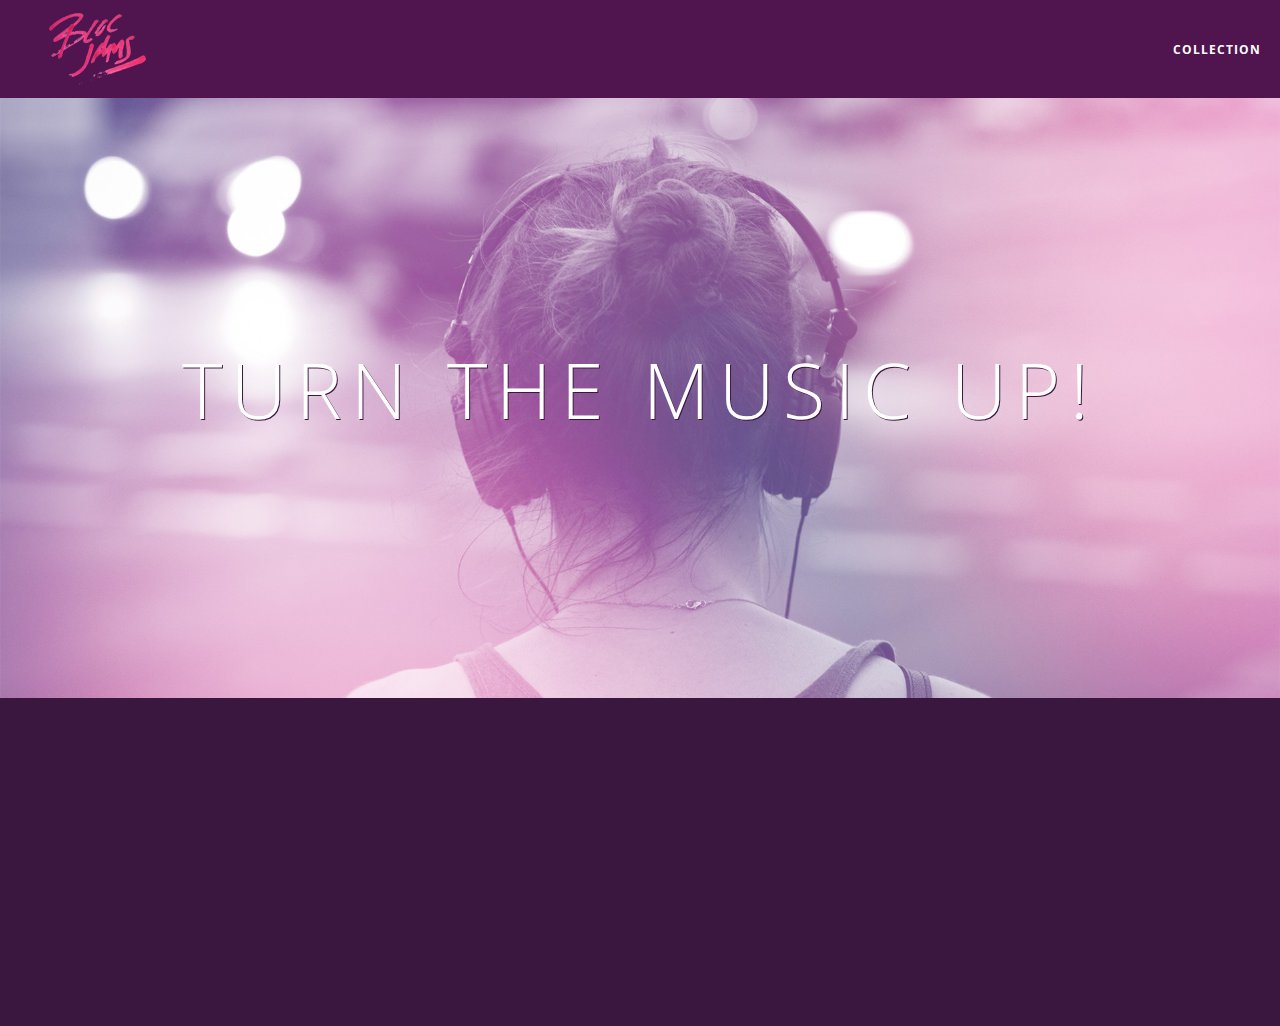
<file: index.html>
<!Doctype html>
<html>
    <head>
        <title>Bloc Jams</title>
        <meta name="viewport" content="width=device-width, initial-scale=1">
        <link rel="stylesheet" type="text/css" href="http://fonts.googleapis.com/css?family=Open+Sans:400,800,600,700,300">
        <link rel="stylesheet" type="text/css" href="http://code.ionicframework.com/ionicons/2.0.1/css/ionicons.min.css">
        <link rel="stylesheet" type="text/css" href="styles/normalize.css">
        <link rel="stylesheet" type="text/css" href="styles/main.css">
        <link rel="stylesheet" type="text/css" href="styles/landing.css">
    </head>
    <body class="landing">
        <nav class ="navbar"> <!-- navigation bar -->
            <a href="index.html" class="logo">
                <img src="assets/images/bloc_jams_logo.png" alt="bloc jams logo">
            </a>
            <div class="links-container">
                <a href="collection.html" class="navbar-link">collection</a>
            </div>
        </nav>
        <section class="hero-content"> <!-- hero contetnt -->
            <h1 class="hero-title">Turn the music up!</h1>
        </section>
        <section class="selling-points container clearfix"> <!-- selling points -->        
            <div class="point column third">
                <span class="ion-music-note"></span>
                <h5 class="point-title">Choose your music</h5>
                <p class="point-desctription">The world is full of music; why should you have to listen to music that someone else chose?</p>
            </div>
            <div class="point column third">
                <span class="ion-radio-waves"></span>
                <h5 class="point-title">Unlimited, streaming, ad-free</h5>
                <p class="point-description">No arbitrary limits. No distractions.</p>
            </div>
            <div class="point column third">
                <span class="ion-iphone"></span>
                <h5 class="point-title">Mobile enabled</h5>
                <p class="point-description">Listen to your music on the go. This streaming service is available on all mobile platforms.</p>
            </div>
        </section>
        <script src="https://code.jquery.com/jquery-2.1.3.min.js"></script>
        <script src="scripts/landing.js"></script>
    </body>
</html>
</file>
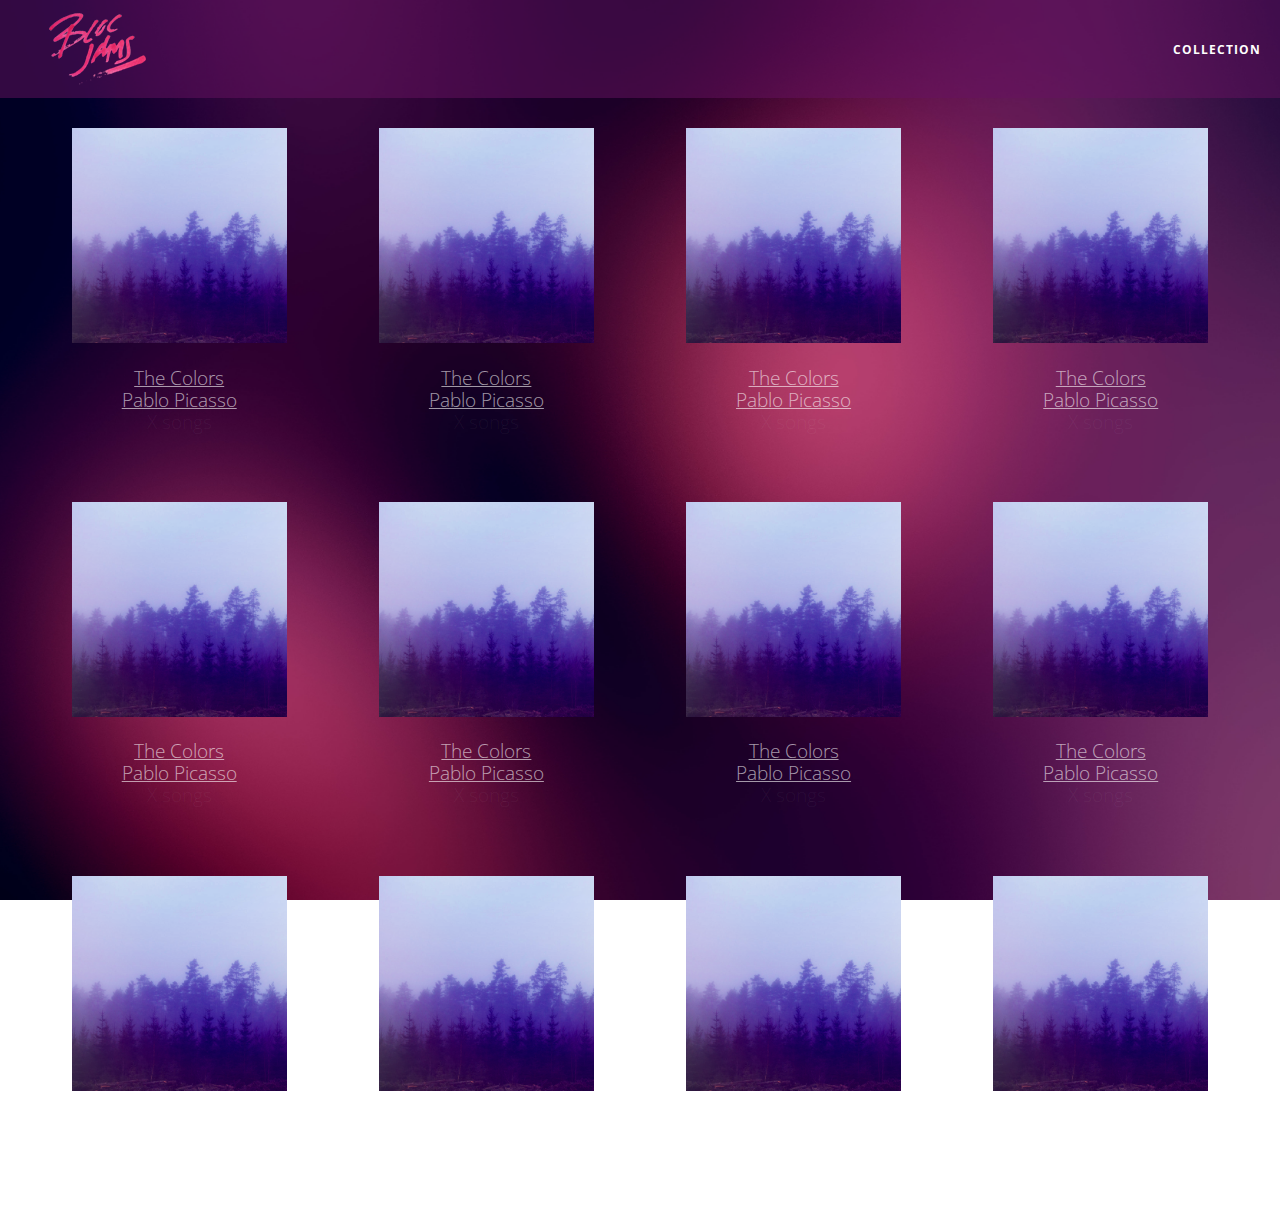
<file: collection.html>
<!DOCTYPE html>
<html>
    <head>
        <title>Bloc Jams</title>
        <meta name="viewport" content="width=device-width, initial-scale=1">
        <link rel="stylesheet" type="text/css" href="http://fonts.googleapis.com/css?family=Open+Sans:400,800,600,700,300">
        <link rel="stylesheet" type="text/css" href="http://code.ionicframework.com/ionicons/2.0.1/css/ionicons.min.css">
        <link rel="stylesheet" type="text/css" href="styles/normalize.css">
        <link rel="stylesheet" type="text/css" href="styles/main.css">
        <link rel="stylesheet" type="text/css" href="styles/collection.css">
    </head>
    <body class="collection">
        <nav class="navbar"> <!-- nav bar -->
            <a href="index.html" class="logo">
                <img src="assets/images/bloc_jams_logo.png" alt="bloc jams logo">
            </a>
            <div class="links-container">
                <a href="collection.html" class="navbar-link">collection</a>
            </div>
        </nav>
        <section class="album-covers container clearfix">
        </section>
        <script src="https://code.jquery.com/jquery-2.1.3.min.js"></script>
        <script src="scripts/collection.js"></script>
    </body>
</html>
</file>
<file: styles/main.css>
*, *::before, *::after {
    -moz-box-sizing: border-box;
    -webkit-box-sizing: border-box;
    box-sizing: border-box;
}

html {
    height: 100;
    font-size: 100%;
}

body {
    font-family: 'Open Sans';
    color: white;
    min-height: 100%
}

.navbar {
    position: relative;
    padding: 0.5rem;
    background-color: rgba(101,18,95,0.5);
    z-index: 1;
}

.navbar .logo {
    position: relative;
    left: 2rem;
    cursor: pointer;
}

.navbar .links-container {
    display: table;
    position: absolute;
    top: 0;
    right: 0;
    height: 100px;
    color: white;
    text-decoration: none;
}

.links-container .navbar-link {
    display: table-cell;
    position: relative;
    height: 100%;
    padding-left: 1rem;
    padding-right: 1rem;
    vertical-align: middle;
    color: white;
    font-size: 0.625rem;
    letter-spacing: 0.05rem;
    font-weight: 700;
    text-transform: uppercase;
    text-decoration: none;
    cursor: pointer;
}

.links-container .navbar-link:hover {
    color: rgb(233,50,177);
}

.links-container .navbar-link:active {
    background-color: white;
}

.container {
    margin: 0 auto;
    max-width: 64rem;
}

.container.narrow {
    max-width: 56rem;
}

@media (min-width: 640px) {
    html {font-size: 112%; }
    
    .column {
        float: left;
        padding-left: 1rem;
        padding-right: 1rem;
    }
    
    .column.full {width: 100%; }
    .column.two-thirds {width: 66.7%; }
    .column.half {width: 50%; }
    .column.third {width: 33%; }
    .column.fourth {width: 25%; }
    .column.flow-opposite {float: right; }
}

@media (min-width: 1024px) {
    html {font-size: 120%; }
}

.clearfix::before, 
.clearfix::after {
    content: " ";
    display: table;
}

.clearfix::after {
    clear: both;
}
</file>
<file: styles/landing.css>
body.landing {
    background-color: rgb(58,23,63);
}

.hero-content {
    position: relative;
    min-height: 600px;
    background-image: url(../assets/images/bloc_jams_bg.jpg);
    background-repeat: no-repeat;
    background-position: center center;
    background-size: cover;
}

.hero-content .hero-title {
    position: absolute;
    top: 40%;
    -webkit-transform: translateY(-50%);
    -moz-transform: translateY(-50%);
    -ms-transform: translateY(-50%);
    transform: translateY(-50%);
    width: 100%;
    text-align: center;
    font-size: 4rem;
    font-weight: 300;
    text-transform: uppercase;
    letter-spacing: 0.5rem;
    text-shadow: 1px 1px 0px rgb(58,23,63);
}

.selling-points {
    position: relative;
}

.point {
    position: relative;
    padding: 2rem;
    text-align: center;
    opacity: 0;
    -webkit-transform: scaleX(0.9) translateY(3rem);
    -moz-transform: scaleX(0.9) translateY(3rem);
    transform: scaleX(0.9) translateY(3rem);
    -webkit-transition: all 0.25s ease-in-out;
    -moz-transition: all 0.25s ease-in-out;
    transition: all 0.25s ease-in-out;
    -webkit-transition-delay: 0.2s;
    -moz-transition-delay: 0.2s;
    transition-delay: 0.2s;
}

.point .point-title {
    font-size: 1.25rem;
}

.ion-music-note,
.ion-radio-waves, 
.ion-iphone {
    color: rgb(233,50,177);
    font-size: 5rem;
}
</file>
<file: styles/collection.css>
body.collection {
    background-image: url(../assets/images/blurred_backgrounds/blur_bg_2.jpg);
    background-repeat: no-repeat;
    background-attachment: fixed;
    background-position: center center;
    background-size: cover;
}

.album-covers {
    position: relative;
}

.collection-album-container {
    position: relative;
    margin-top: 30px;
    margin-bottom: 20px;
    text-align: center;
}

.collection-album-container .caption {
    margin-top: 10px;
}

.collection-album-container .caption p {
    font-size: 1rem;
    font-weight: 300;
    color: rgba(255, 255, 255, .06);
}

.collection-album-container .caption p a {
    color: rgba(255, 255, 255, 0.6);
}

.collection-album-container .caption p a .album-name {
    color: white;
}

.collection-album-container img {
    width: 80%;
}
</file>
